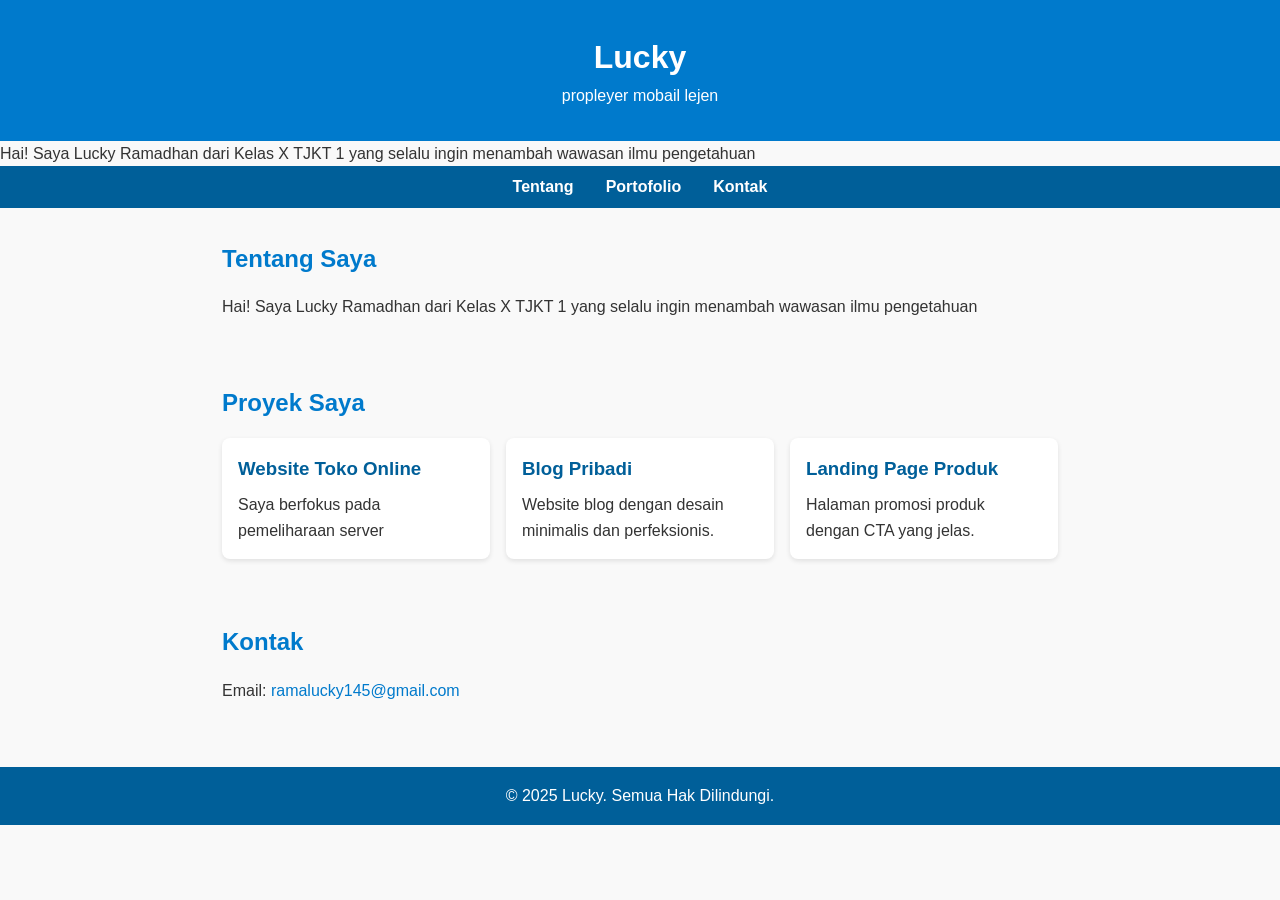
<file: index.html>
<!DOCTYPE html>
<html lang="id">
<head>
  <meta charset="UTF-8">
  <meta name="viewport" content="width=device-width, initial-scale=1.0">
  <title>Lucky Ramadhan</title>
  <link rel="stylesheet" href="style.css">
</head>
<body>
  <!-- Header -->
  <header>
    <h1>Lucky</h1>
    <p>propleyer mobail lejen</p>
  </header>
    <p>
      Hai! Saya Lucky Ramadhan dari Kelas X TJKT 1 yang selalu ingin menambah wawasan ilmu pengetahuan
    </p>
  </section>
  <!-- Navigasi -->
  <nav>
    <ul>
      <li><a href="#tentang">Tentang</a></li>
      <li><a href="#portofolio">Portofolio</a></li>
      <li><a href="#kontak">Kontak</a></li>
    </ul>
  </nav>

  <!-- Tentang Saya -->
  <section id="tentang">
    <h2>Tentang Saya</h2>
    <p>
      Hai! Saya Lucky Ramadhan dari Kelas X TJKT 1 yang selalu ingin menambah wawasan ilmu pengetahuan
    </p>
  </section>

  <!-- Portofolio -->
  <section id="portofolio">
    <h2>Proyek Saya</h2>
    <div class="card-container">
      <div class="card">
        <h3>Website Toko Online</h3>
        <p>Saya berfokus pada pemeliharaan server</p>
      </div>
      <div class="card">
        <h3>Blog Pribadi</h3>
        <p>Website blog dengan desain minimalis dan perfeksionis.</p>
      </div>
      <div class="card">
        <h3>Landing Page Produk</h3>
        <p>Halaman promosi produk dengan CTA yang jelas.</p>
      </div>
    </div>
  </section>

  <!-- Kontak -->
  <section id="kontak">
    <h2>Kontak</h2>
    <p>Email: <a href="mailto:ramalucky145@gmail.com">ramalucky145@gmail.com</a></p>
  </section>

  <!-- Footer -->
  <footer>
    <p>&copy; 2025 Lucky. Semua Hak Dilindungi.</p>
  </footer>
</body>
</html>
</file>
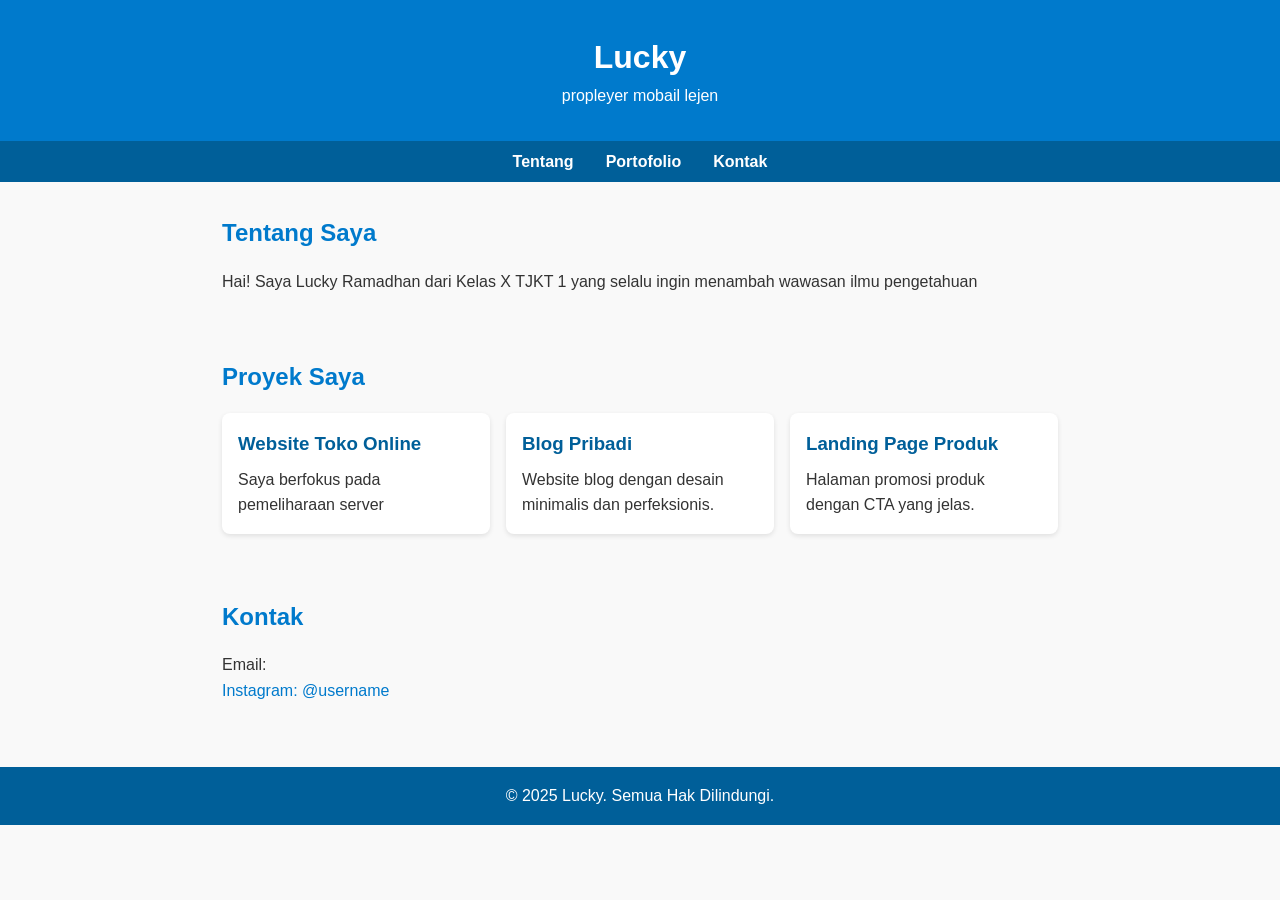
<file: Portofolio .html>
<!DOCTYPE html>
<html lang="id">
<head>
  <meta charset="UTF-8">
  <meta name="viewport" content="width=device-width, initial-scale=1.0">
  <title>Lucky Ramadhan </title>
  <link rel="stylesheet" href="style.css">
</head>
<body>
  <!-- Header -->
  <header>
    <h1>Lucky</h1>
    <p>propleyer mobail lejen</p>
  </header>

  <!-- Navigasi -->
  <nav>
    <ul>
      <li><a href="#tentang">Tentang</a></li>
      <li><a href="#portofolio">Portofolio</a></li>
      <li><a href="#kontak">Kontak</a></li>
    </ul>
  </nav>

  <!-- Tentang Saya -->
  <section id="tentang">
    <h2>Tentang Saya</h2>
    <p>
      Hai! Saya Lucky Ramadhan dari Kelas X TJKT 1 yang selalu ingin menambah wawasan ilmu pengetahuan
    </p>
  </section>

  <!-- Portofolio -->
  <section id="portofolio">
    <h2>Proyek Saya</h2>
    <div class="card-container">
      <div class="card">
        <h3>Website Toko Online</h3>
        <p>Saya berfokus pada pemeliharaan server</p>
      </div>
      <div class="card">
        <h3>Blog Pribadi</h3>
        <p>Website blog dengan desain minimalis dan perfeksionis.</p>
      </div>
      <div class="card">
        <h3>Landing Page Produk</h3>
        <p>Halaman promosi produk dengan CTA yang jelas.</p>
      </div>
    </div>
  </section>

  <!-- Kontak -->
  <section id="kontak">
    <h2>Kontak</h2>
    <p>Email: <a href=ramalucky145@gmail.com</a></p>
    <p>Instagram: <a href="https://instagram.com/username" target="_blank">@username</a></p>
  </section>

  <!-- Footer -->
  <footer>
    <p>&copy; 2025 Lucky. Semua Hak Dilindungi.</p>
  </footer>
</body>
</html>
</file>
<file: style.css>
/* Reset dasar */
* {
  margin: 0;
  padding: 0;
  box-sizing: border-box;
}

/* Body */
body {
  font-family: Arial, sans-serif;
  line-height: 1.6;
  background-color: #f9f9f9;
  color: #333;
}

/* Header */
header {
  text-align: center;
  padding: 2rem;
  background: #007acc;
  color: white;
}

/* Navigasi */
nav {
  background: #005f99;
}
nav ul {
  list-style: none;
  display: flex;
  justify-content: center;
}
nav ul li {
  margin: 0.5rem 1rem;
}
nav ul li a {
  color: white;
  text-decoration: none;
  font-weight: bold;
}
nav ul li a:hover {
  text-decoration: underline;
}

/* Section */
section {
  padding: 2rem;
  max-width: 900px;
  margin: auto;
}
section h2 {
  margin-bottom: 1rem;
  color: #007acc;
}

/* Card Portofolio */
.card-container {
  display: flex;
  gap: 1rem;
  flex-wrap: wrap;
}
.card {
  background: white;
  padding: 1rem;
  border-radius: 8px;
  flex: 1 1 calc(33% - 1rem);
  box-shadow: 0 2px 5px rgba(0,0,0,0.1);
}
.card h3 {
  margin-bottom: 0.5rem;
  color: #005f99;
}

/* Kontak */
#kontak a {
  color: #007acc;
  text-decoration: none;
}
#kontak a:hover {
  text-decoration: underline;
}

/* Footer */
footer {
  text-align: center;
  padding: 1rem;
  background: #005f99;
  color: white;
  margin-top: 2rem;
}
</file>
